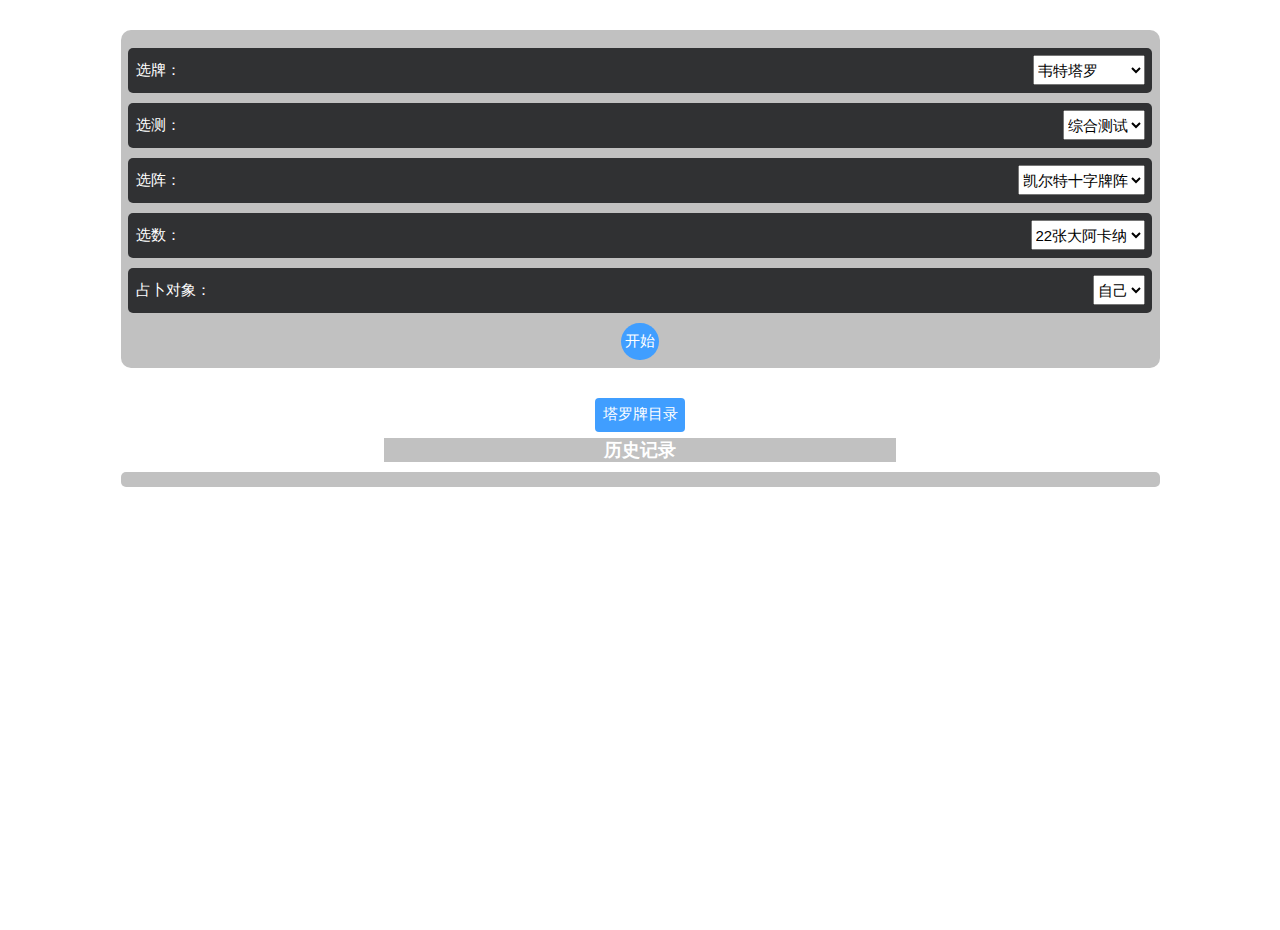
<file: index.html>
<!DOCTYPE html>
<html lang="en">
<head>
	<meta charset="UTF-8">
	<meta name="viewport" content="width=device-width, user-scalable=no, initial-scale=1.0, maximum-scale=1.0, minimum-scale=1.0">
	<title>首页</title>
	<link rel="stylesheet" href="css/globle.css">
	<style>
		.colls{
			margin: 2rem auto;
			border-radius: 10px;
			padding: .5rem;
			width: 80%;
			background-color: #c1c1c1;
			list-style: none;
		}
		.colls .item{
			height: 2rem;
			line-height: 2rem;
			margin: 10px 0;
			background-color: #303133;
			display: flex;
			padding: .5rem;
			justify-content: space-between;
			border-radius: 5px;
			color: white;
			font-size: 1rem;
		}
		.colls .go{
			width: 2.5rem;
			height: 2.5rem;
			line-height: 2.5rem;
			border-radius: 50%;
			background-color: #409eff;
			color: white;
			margin: 0 auto;
			text-align: center;
			cursor: pointer;
		}
		.recordBox{
			width: 100%;
		}
		.recordTitle{
			background-color: #c1c1c1;
			color-rendering: red;
			text-align: center;
			margin: 10px auto;
			width: 40%;
			color: white;
		}
		.hist{
			width: 80%;
			max-height:30rem;
			overflow-y:auto;
			margin: 0 auto;
			padding: .5rem;
			border-radius: 5px;
			background-color: #c1c1c1;
			color: white;
		}
		.hist>li{
			background-color: #303133;
			height: 2rem;
			line-height: 2rem;
			border-radius: 5px;
			padding: 0 1rem;
			margin: 10px 0;
		}
		.hist>li>a{
			display: inline-block;
			width: 94%;
		}
		.problem{
			float: left;
			width: 55%;
		}
		.recordDate{
			width: 35%;
			float: right;
			text-align: right;
		}
		.detele{
			float: right;
			width: 5%;
			height: 100%;
			text-align: center;
			cursor: default;
		}
		.detele:hover{color:cyan;}
		select {
			font-size: 1rem;
		}
		.tab-menu {
			height: 2rem;
			margin: 10 auto;
			text-align: center;
		}
		.tab-menu .tab-menu-item {
			display: inline-block;
			padding: .5rem;
			margin: 0 10px;
			cursor: pointer;
			border-radius: 4px;
			background-color: #409eff;
			color: white;
		}
		.tab-menu .tab-menu-item:hover {
			color: yellowgreen;
		}
	</style>
</head>
<body>
	<ul class="colls">
		<li class="item">
			<label for="">选牌：</label>
			<select class="kind" id="">
				<option value="waite/">韦特塔罗</option>
				<option value="alchemy/">炼金术师塔罗</option>
				<option value="hhh/">火柴人塔罗</option>
			</select>
		</li>
		<li class="item">
			<label for="">选测：</label>
			<select class="ce" id="">
				<option value="outline">综合测试</option>
				<option value="work">工作学业</option>
				<option value="love">恋情婚姻</option>
				<option value="health">健康生活</option>
				<option value="wealth">人际财富</option>
			</select>
		</li>
		<li class="item">
			<label for="">选阵：</label>
			<select class="zhen" id="">
			</select>
		</li>
		<li class="item">
			<label for="">选数：</label>
			<select class="num" id="">
				<option value="22">22张大阿卡纳</option>
				<option value="78">78张全部</option>
				<option value="56">56张小阿卡纳</option>
			</select>
		</li>
		<li class="item">
			<label for="">占卜对象：</label>
			<select class="isSelf" id="">
				<option value="90">自己</option>
				<option value="-90">他人</option>
			</select>
		</li>
		<div class="go">开始</div>
	</ul>
	
	<div class="tab-menu">
		<div class="learn-rediect tab-menu-item" onclick="learnRedirect()">塔罗牌目录</div>
	</div>
	<div class="recordBox">
		<div class="recordTitle">
			<h3>历史记录</h3>
		</div>
		<ul class="hist">
			
		</ul>
	</div>
</body>
<script src="js/common.js"></script>
<script src="js/TarotArray.js"></script>
<script>
var go = document.querySelector('.go')
var ki = document.querySelector('.kind')
var ce = document.querySelector('.ce')
var zh = document.querySelector('.zhen')
var nu = document.querySelector('.num')
var se = document.querySelector('.isSelf')
var hist = document.querySelector('.hist')
var colls = document.querySelector('.colls')
var isCanGo = false;

var TarrNo = 0;
if (!IsPC()) {
	document.documentElement.style.fontSize = '15px'
}
var preLoad = preImg(79);
var selec = (function(){
	var Arr = [];
	for(x in Tarr){
		Arr.push(Tarr[x])
	}
	return function(){
		preLoad('waite/');
		var _idx = ce.selectedIndex;
		var _tex = ce.options[_idx].text;
		var reg = RegExp("" + _tex)
		var fArr = Arr.filter(function(item, index){
			return reg.test(item.type)
		})
		zh.innerHTML = ""
		fArr.forEach(function(item){
			var html = '<option value="'+ item.English +'">'+item.Chinese+'</option>'
			zh.innerHTML += html
		})
	}
})()

for(i in localStorage){
	if(/Tarot/.test(i)){
		var obj = JSON.parse(localStorage[i])
		console.log(obj)
		var cache = hist.innerHTML;
		hist.innerHTML = "";
		hist.innerHTML += '<li class="clearfix"><a href="src/TarotArray.html?'+ obj.record +'"><p class="problem ellipsis">'+ obj.remark +'</p><p class="recordDate ellipsis">'+formatTime(obj.date)+'</p></a><span class="detele" data-Id="' + i + '"">x</span></li>';
		hist.innerHTML += cache
	}
}
ki.onchange = function(){
	var currentVal = ki.value;
	isCanGo = false;
	console.log(currentVal);
	preLoad(currentVal);
	
}
go.onclick = function(){
	if(isCanGo){
		var _url = "src/tarot.html?nature="+ce.value+"&formation="+zh.value+"&total="+nu.value+"&kind=" + ki.value + "&self=" + se.value
		direct(_url)
	}else{
		mask({
			title:"加载图中....",
			content:'load',
			callback:function(){}
		})
	}
}
window.onload = selec
ce.onchange = selec
function Del(){
	console.log("1111111")
	console.log(this)
}
document.addEventListener('click',function(e){
	if(e.target.className == 'detele'){
		if(confirm("确认删除？") == true){
			localStorage.removeItem(e.target.dataset.id)
			e.target.parentNode.parentNode.removeChild(e.target.parentNode)
		}
	}
})

function preImg(num){
	var sum = num || 0;
	var imgArr = [];
	return function(kind){
		var _count = 0;
		for(var i=0;i<sum;i++){
			console.log();
			imgArr[i] = new Image();
			imgArr[i].onload = function(){
				_count++;
				console.log(_count);
				if (_count == sum) {
					isCanGo = true;
				}
			}
			imgArr[i].src = './img/'+kind+i+'.jpg'
		}
	}
}
function learnRedirect() {
	// 
	direct('./src/learnTarot.html')
}
</script>
</html>
</file>
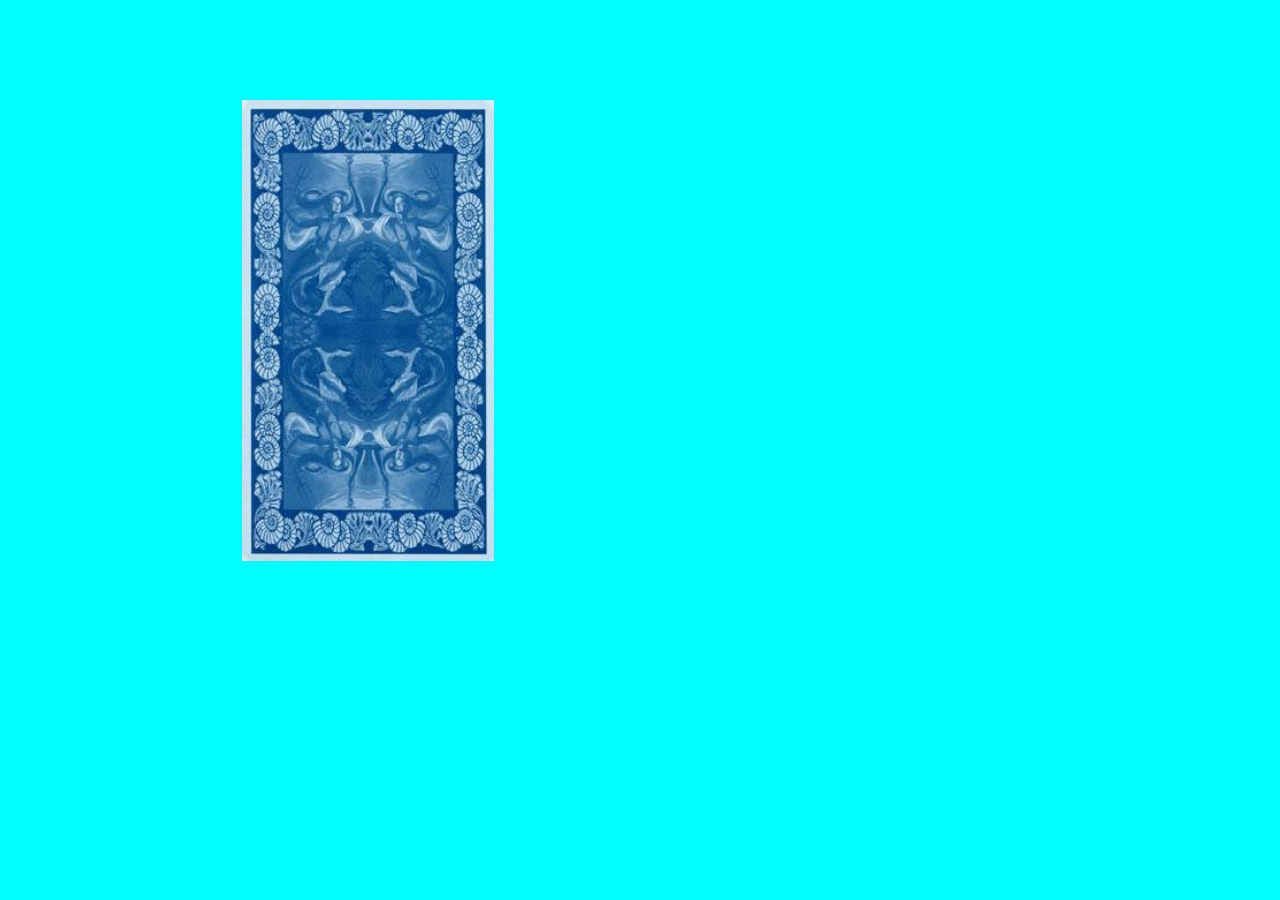
<file: prototype.html>
<!DOCTYPE html>
<html lang="en">
<head>
	<meta charset="UTF-8">
	<meta name="viewport" content="width=device-width, initial-scale=1.0, minimum-scale=1.0, maximum-scale=1.0, user-scalable=no">
	<title>tarot</title>
	<style>
		body{
			background-color: cyan;
			/*transform-style: preserve-3d;*/
			/*animation: rote 10s infinite;*/
		}
		@keyframes rote{
			from {transform: rotateY(0deg);}
			to {transform: rotateY(360deg);}
		}
		.gongpai{
			width: 20vw;
			height: 36vw;
			top: 100px;
			left: 240px;
			position: absolute;
			transition: 1s;
			transform: rotateY(0deg);
		}
		.biao{
			width: 100%;
			height: 100%;
			position: absolute;
			transform: rotateY(-180deg);
			background-size: contain;
			background-position: center;
			background-repeat: no-repeat;
			background-image: url('img/waite/3.jpg');
			background-color: cyan;
		}
		.bei{
			width: 100%;
			height: 100%;
			position: absolute;
			-webkit-background-size: contain;
			background-size: contain;
			background-position: center;
			background-repeat: no-repeat;
			background-image: url('img/bg/a.jpg');
			background-color: cyan;
		}
	</style>
</head>
<body>
	<div class="gongpai pai">
		<div class="biao"></div>
		<div class="bei"></div>
	</div>
</body>
<script>
var pai = document.querySelector('.pai')
var bei = document.querySelector('.bei')
var reg;
pai.zidx = 1;
function zhuan(){
	reg = !reg ? -180 : 0;
	pai.style.transform = "rotateY("+reg+"deg)"
	setTimeout(function(){
		pai.zidx *= -1;
		bei.style.zIndex = pai.zidx
	},300)
}
window.onresize = function(){
	console.log(window)
	console.log(document.body.clientWidth)
}
document.addEventListener('click',function(e){
	if(e.target.className == 'bei' || e.target.className == 'biao'){
		zhuan()
	}
})
</script>
</html>
</file>
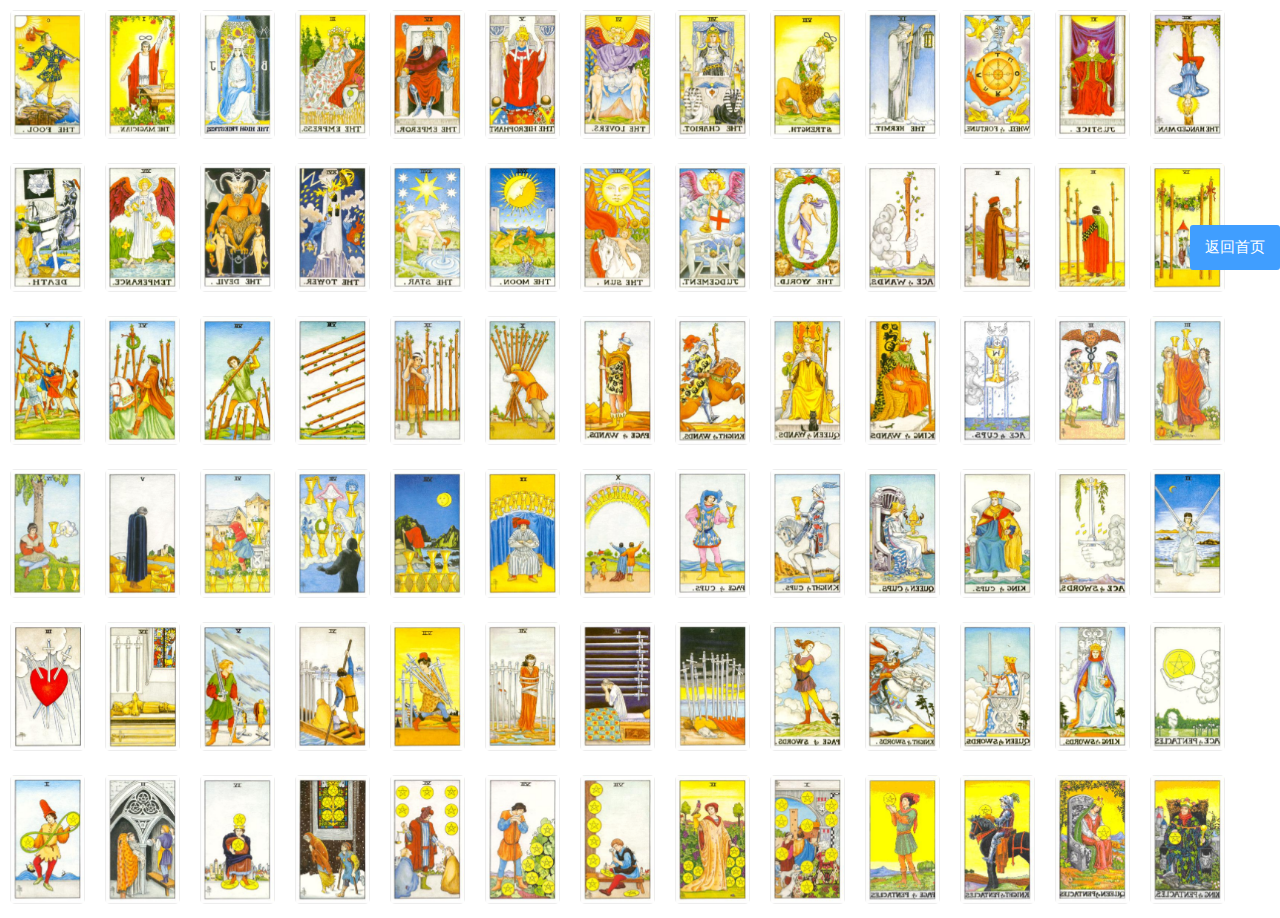
<file: src/book.html>
<!DOCTYPE html>
<html lang="en">
<head>
	<meta charset="UTF-8">
	<meta name="viewport" content="width=device-width, user-scalable=no, initial-scale=1.0, maximum-scale=1.0, minimum-scale=1.0">
	<title>塔罗学习</title>
	<link rel="stylesheet" href="../css/globle.css">
	<style>
		.pai{
			position: relative;
			display: inline-block;
			margin: 10px;
			left: auto;
			top: auto;
		}
		.pai > .bei {
			display: none;
		}
		.back{
			top: 15rem;
		}
	</style>
</head>
<body>
	<div class="wrap">
		<div id="origin"></div>
	</div>
	<div class="back side">返回首页</div>
</body>
<script src="../js/common.js"></script>
<script>
var back = document.querySelector('.back')

function init(){
	var i = 0, len = 78
	var ogn = document.getElementById('origin');
	var kind = 'waite/'
	for(i;i<len;i++){
		createPai(ogn,i,'positive',kind)
	}
}
init()

document.addEventListener('click', function (e) {
	if(e.target.className == 'biao'){
		var el = e.target.parentNode
		var numbers = el.getAttribute('no.')
		var _url = 'detail.html?No='+numbers+"&kind=waite/"
		direct(_url)
	}
})

back.onclick = function(){
	direct('../index.html')
}
</script>
</html>
</file>
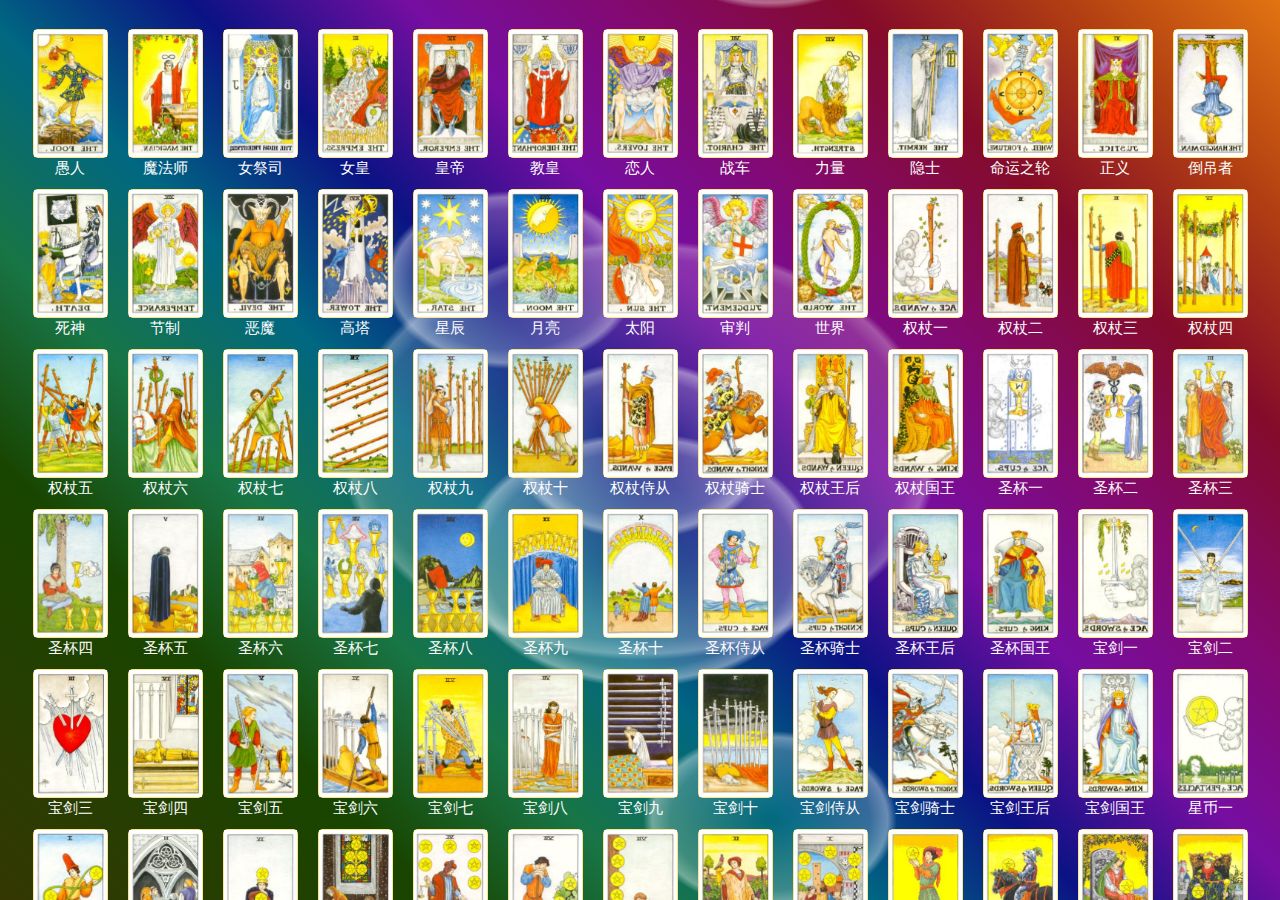
<file: src/learnTarot.html>
<!DOCTYPE html>
<html>
<head>
	<meta charset="UTF-8">
	<meta name="viewport" content="width=device-width, user-scalable=no, initial-scale=1.0, maximum-scale=1.0, minimum-scale=1.0">
	<link rel="stylesheet" href="../css/globle.css">
	<title>塔罗牌学习</title>
	<style type="text/css">
		.container {
			height: 100vh;
			background: radial-gradient(rgba(255,255,255,0) 0, rgba(255,255,255,.15) 30%, rgba(255,255,255,.3) 32%, rgba(255,255,255,0) 33%) 0 0,
radial-gradient(rgba(255,255,255,0) 0, rgba(255,255,255,.1) 11%, rgba(255,255,255,.3) 13%, rgba(255,255,255,0) 14%) 0 0,
radial-gradient(rgba(255,255,255,0) 0, rgba(255,255,255,.2) 17%, rgba(255,255,255,.43) 19%, rgba(255,255,255,0) 20%) 0 110px,
radial-gradient(rgba(255,255,255,0) 0, rgba(255,255,255,.2) 11%, rgba(255,255,255,.4) 13%, rgba(255,255,255,0) 14%) -130px -170px,
radial-gradient(rgba(255,255,255,0) 0, rgba(255,255,255,.2) 11%, rgba(255,255,255,.4) 13%, rgba(255,255,255,0) 14%) 130px 370px,
radial-gradient(rgba(255,255,255,0) 0, rgba(255,255,255,.1) 11%, rgba(255,255,255,.2) 13%, rgba(255,255,255,0) 14%) 0 0,
linear-gradient(45deg, #343702 0%, #184500 20%, #187546 30%, #006782 40%, #0b1284 50%, #760ea1 60%, #83096e 70%, #840b2a 80%, #b13e12 90%, #e27412 100%);
			background-size: cover;
			overflow: auto;
		}
		.wrap{
			margin: 24px 0;
			position: relative;
		}
		#origin{
			width: 100%;
			min-height: 100vh;
			display: flex;
			flex-wrap: wrap;
			align-content: center;
			justify-content: center;
			margin: 0 auto;
			right: 0;
		}
		.pai{
			width: 5rem;
			height: 8.6rem;
			position: relative;
			box-sizing: border-box;
			border:1px solid transparent;
			border-radius: 5px;
			background-color: #fbe38a;
			/*transition: 1s;*/
		}
		.box{
			width: 5rem;
			height: 10rem;
			margin: 5px 10px;
			display: flex;
			flex-direction: column;
			align-items: center;
		}
		.caption{
			width: 100%;
			max-height: 20px;
			line-height: 20px;
			text-align: center;
			font-size: 1rem;
			color: white;
		}
	</style>
</head>
<body>
<div class="container">
	<div class="wrap">
		<div id="origin"></div>
	</div>
</div>
<script src="../js/common.js"></script>
<script src="../js/contorl.js"></script>
<script src="../js/truth.js"></script>
<script type="text/javascript">
	var og = document.getElementById('origin')
	og.addEventListener('click',handle)
	function handle (e) {
		if(e.target.className == 'biao') {
			var el = e.target.parentNode
			var numbers = el.getAttribute('no.')
			var _url = 'detail.html?No='+numbers+"&kind="
			direct(_url)
		}
	}
	for(let i = 0; i < 78; i++){
		var box = document.createElement("div");
		box.className = 'box'
		// if (!IsPC()) {
		// 	box.style.top = Arrays.y/2 - 8 + 'rem'
		// 	box.style.left = Arrays.x/2 - 6 + 'rem'
		// } else {
		// 	box.style.top = Arrays.y + 5 + 'vw'
		// 	box.style.left = Arrays.x - 10 + 'vw'
		// }
		createPai(box, i, 'positive')
		var p = document.createElement('p');
		p.className = 'caption';
		p.innerHTML = truth[i].name;
		box.appendChild(p);
		og.appendChild(box);
	}
	var pArr = document.querySelectorAll('.box');
	circle(pArr)
	unfold2(pArr)
	for(var i=0,len = pArr.length;i<len;i++){
		pArr[i].querySelector(".biao").style.zIndex = "10";
		pArr[i].style.transform = "rotateZ(" +angleZ(pArr[i]) + "deg) rotateY(0deg)"
		var zn = pArr[i].getAttribute('wei') == '正' ? 'z' : 'n';

	}
</script>
</body>
</html>
</file>
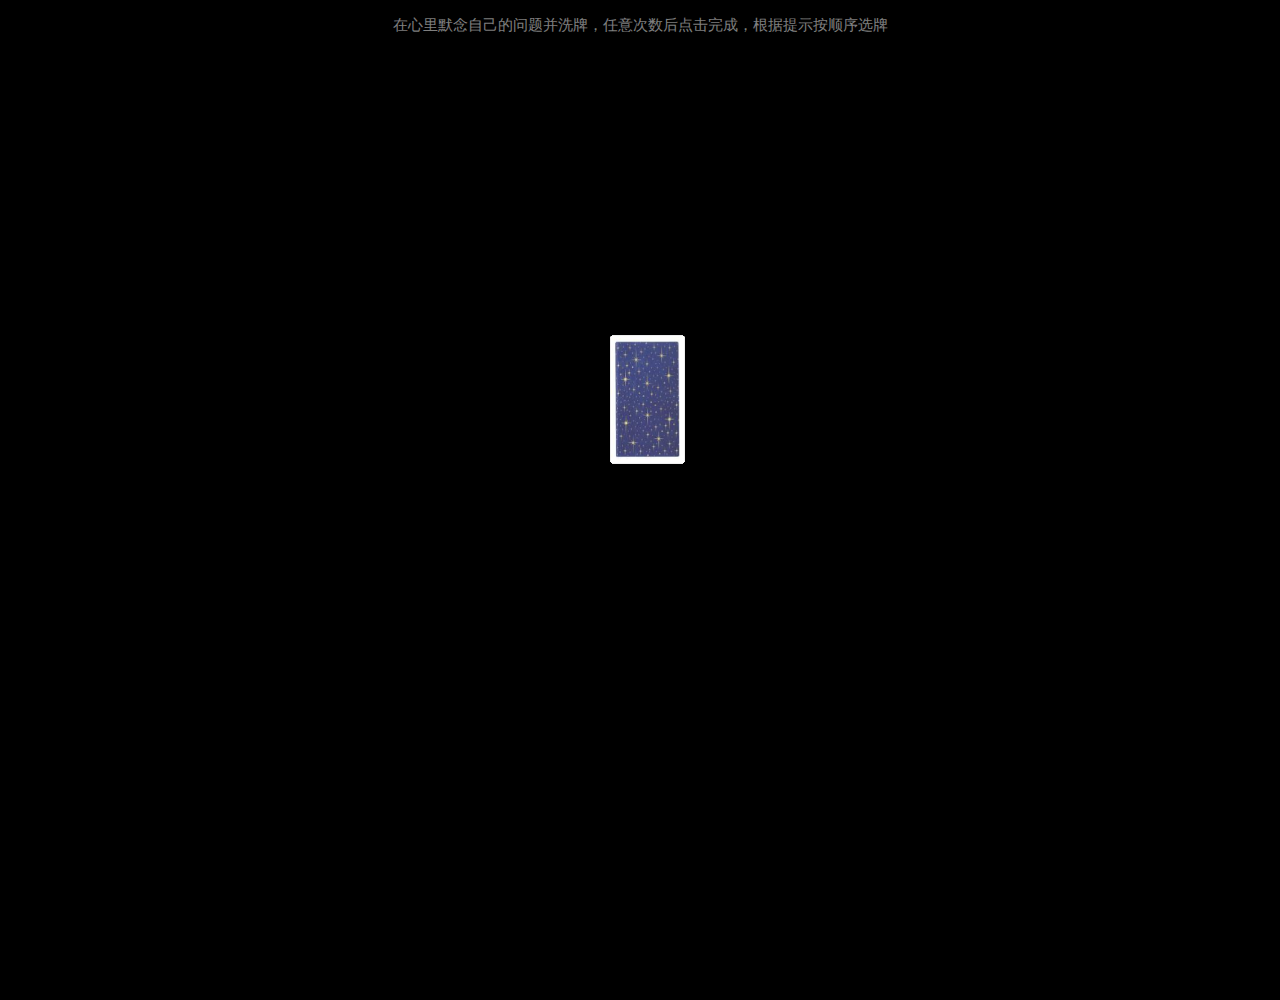
<file: src/tarot.html>
<!DOCTYPE html>
<html lang="en">
<head>
	<meta charset="UTF-8">
	<meta name="viewport" content="width=device-width, user-scalable=no, initial-scale=1.0, maximum-scale=1.0, minimum-scale=1.0">
	<link rel="stylesheet" href="../css/globle.css">
	<title>tarot</title>
	<style>
		.wrap{
			min-height: 1000px;
			height: 100%;
			background-color: black;
			background-position: 50% 50%;
			background-size: cover;
			background-repeat: no-repeat;
			color: rgba(255, 255, 255, .5);
			overflow: auto;
			position: relative;
		}
		.btn{
			width: 5rem;
			height: 3rem;
			background-color: black;
			color: white;
			display: none;
			border-radius: .5rem;
			outline: none;
			transition: 6s;
			user-select: none;
			font-size: 1rem;
			border: 1px solid white;
		}
		#origin{
			position: relative;
			width: 0px;
			height: 0px;
			top: 5rem;
			margin: 15rem auto 0;
			transform: translateX(-30px);
			border-radius: 10px;
			background-color: black;
		}
		#origin .start{
			width: 5rem;
			height: 3rem;
			position: absolute;
			background-color: black;
			color: white;
			display: inline-block;
			border-radius: .5rem;
			outline: none;
			transition: 6s;
			user-select: none;
			font-size: 1rem;
			border: 1px solid orange;
		}
		#origin .start:active{
			background-color: greenyellow;
		}
		#collect{
			background-color: rgba(0,0,0,.5);
			/*background-color: grey;*/
			text-align: center;
			margin-bottom: 16px
		}
		#collect > *{
			width: 5rem;
			height: 8.7rem;
			display: inline-block;
			vertical-align: top;
			margin: 10px 10px;
			border: 1px dotted white;
			border-radius: 5px;
			-webkit-background-size: cover;
			background-size: cover;
			background-position: center center;
		}
		.remark{
			max-width: 50%;
			text-align: center;
			margin: 16px auto 0;
			font-size: 1rem;
		}
		.clt-item{
			text-align: center;
			padding-top: 3.2rem;
			box-sizing: border-box;
		}
	</style>
</head>
<body>
	<div class="wrap">
		<div class="remark">在心里默念自己的问题并洗牌，任意次数后点击完成，根据提示按顺序选牌</div>
		<div id="collect" class="clearfix"></div>
		<div style="width: 100%;height: 3rem;text-align: center; position: absolute;">
			<button class="btn shuffle" onclick="shuffle()">洗牌</button>
			<button class="btn finish" style="margin-left: 10px" onclick="handleFinish()">完成</button>
		</div>
		<div id="origin">
			<button class="start">开始</button>
		</div>
	</div>
</body>
<script src="../js/common.js"></script>
<script src="../js/main.js"></script>
<script src="../js/contorl.js"></script>
<script src="../js/TarotArray.js"></script>
<script>
var ogn = document.getElementById('origin')
var clt = document.getElementById('collect')
var start = document.querySelector('.start')
var btn = document.querySelectorAll('.btn')
var once = true;
var items,lens;

var mes = getParmas(); // 第一页选项信息

//生成收集栏
~function(){
	lens = Tarr[mes.formation].total // 共收集多少张牌？后自动跳转
	for(var i=0;i<lens;i++){
		var div = document.createElement('div')
		div.className = 'clt-item'
		div.innerHTML = Tarr[mes.formation][i].conte
		clt.appendChild(div);
	}
	start.style.top = start.offsetHeight + "px"
	items = document.querySelectorAll('.clt-item');

	//摆盘。。。。
	circle()
}()

var handle = (function(){
	var i = 0;
	return function(e){
		var el,et = e.target;
		var isDev = false // 是否可以直接观看牌
		if((et.className == 'bei' || et.className == 'biao') && i < lens){
			el = et.parentNode
			if(canStart){ // canStart是否洗过牌
				var v = el.getAttribute('wei') //正逆位
				var n = el.getAttribute('no.') //牌号
				items[i].setAttribute('wei',v);
				items[i].setAttribute("No.",n)
				items[i].style.transform = 'rotateZ(' + (v == '正' ? 0: 180) + 'deg)'
				if(isDev){
					items[i].style.backgroundImage = el.querySelector('.biao').style.backgroundImage;
				}else{
					items[i].innerHTML = '';
					items[i].style.backgroundImage = "url(../img/waite/78.jpg)";
				}
				items[i].numbers = n;
				el.style.display = 'none';
				i++;
				if(i == lens){
					document.removeEventListener('click',handle)
					redirect()
				}
			}
		}
	}
})()

document.addEventListener('click',handle)

function collect(){
	var obj = []
	for(var i=0;i<items.length;i++){
		obj[i] = {};
		obj[i].direction = items[i].getAttribute('wei') == "正" ? 'positive' : 'reverse'
		obj[i].No = items[i].numbers
	}
	return JSON.stringify(obj)
}

function redirect(){
	var _url = './TarotArray.html?data='+collect()+'&formation='+ mes.formation +'&nature='+ mes.nature +'&kind='+ mes.kind +'&Date='+ new Date().getTime() +'&query=' + '输入你的问题'
	direct(_url)
}

function handleFinish(){
	for(var i = 0; i < btn.length; i++) {
		btn[i].style.display = 'none'
	}
	finishShuffle(mes.self)
}

var timer = null;
var idx = 0;

//长按开始，到达三秒后松开可触发，越长洗牌次数越多
start.onmousedown = function(){
	once = false;
	timer = setInterval(function(){
		idx++
		console.log(idx)
	},1000)
}
start.onmouseup = function(){
	clearInterval(timer)
	idx = idx > 10 ? 10 : idx
	if(idx>1){
		process(idx-1, mes.self)
		start.style.display = "none"
	}else{
		idx = 0;
	}
}

//index递增值，选满跳转/按钮跳转？，跳转前收集

//点击牌翻转事件，兼容？
document.addEventListener("dblclick",function(e){
	var el
	if(e.target.className == 'bei' || e.target.className == 'biao'){
		el = e.target.parentNode;
		var b = getRoutate(el.style.transform,'Z')
		el.reg  = !el.reg ? 180 : 0;
		el.style.transform = "rotateY("+ el.reg +"deg) rotateZ("+ (b%180 == 0? b:-b) +"deg)"
		setTimeout(function(){
			el.zinx *= -1;
			el.querySelector('.bei').style.zIndex = el.zinx
		},300)
		console.log(el)
	}
});

function mobile(){
	var idx = Math.round(Math.random()*8)+2;
	if(once){
		once=false;
		process(idx-1, mes.self)
		start.style.display = "none";
	}
}
// document.addEventListener('touchend',mobile);

// 从这里开始覆写start的事件，不再用那种长按的模式了，太蛋疼，还是把洗牌功能放出来让用户自己点击好了
start.onclick = function () {
	initProcess(mes.self)
	start.style.display = 'none'
	setTimeout(function(){
		for(var i = 0; i < btn.length; i++) {
				btn[i].style.display = 'inline-block'
			}
	}, 3000)
}
</script>
</html>
</file>
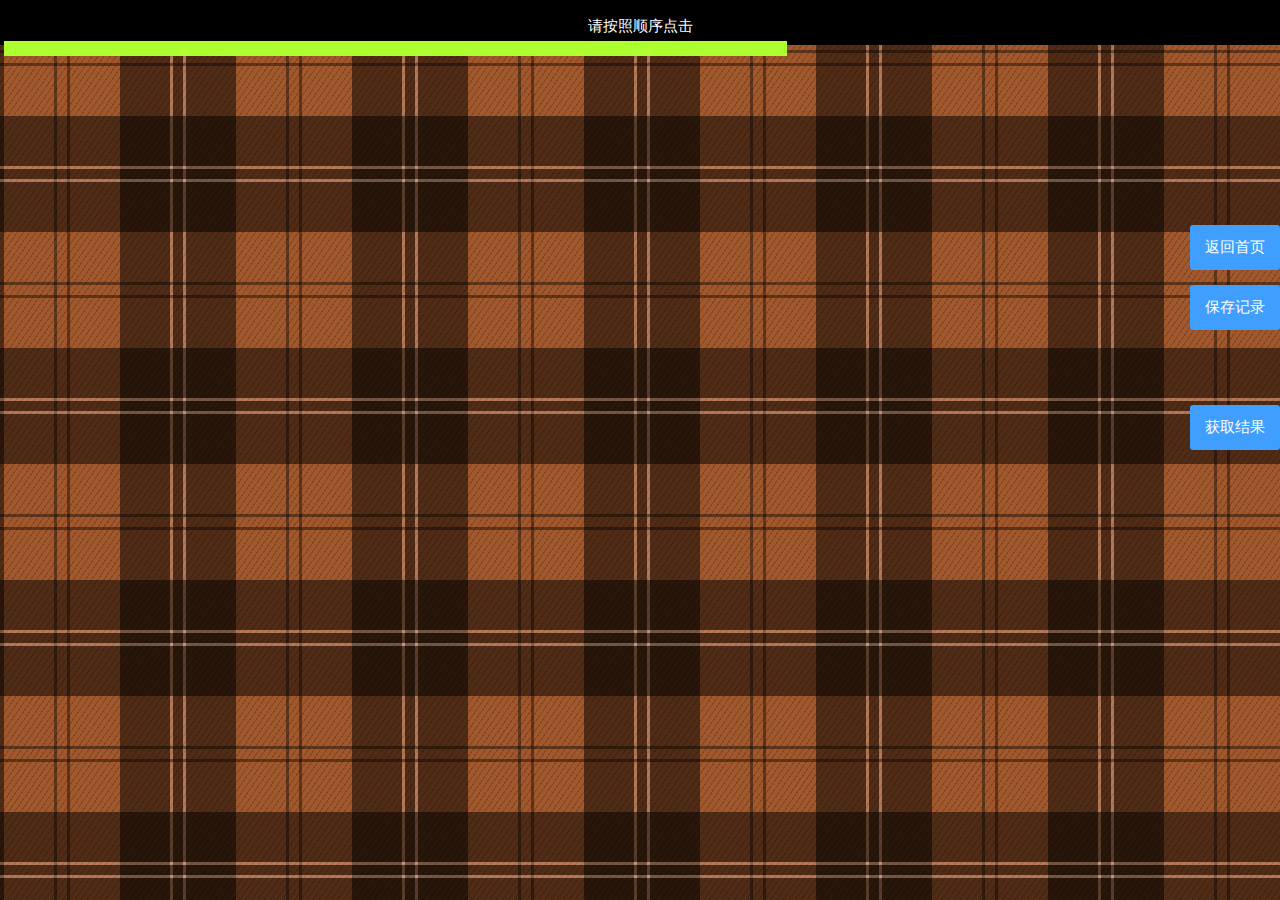
<file: src/TarotArray.html>
<!DOCTYPE html>
<html lang="en">
<head>
	<meta charset="UTF-8">
	<meta name="viewport" content="width=device-width, user-scalable=no, initial-scale=1.0, maximum-scale=1.0, minimum-scale=1.0">
	<link rel="stylesheet" href="../css/globle.css">
	<title>牌阵页</title>
	<style>
		html, body{
			width: 100%;
			height: 100%;
		}
		.wrap {
		 height: 100vh;
		 overflow: auto;
		 background-color: hsl(23, 57%, 40%);
		 background-image: -webkit-repeating-linear-gradient(transparent, transparent 50px, rgba(0,0,0,.4) 50px, rgba(0,0,0,.4) 53px, 
transparent 53px, transparent 63px, rgba(0,0,0,.4) 63px, rgba(0,0,0,.4) 66px, transparent 66px, transparent 116px, 
rgba(0,0,0,.5) 116px, rgba(0,0,0,.5) 166px, rgba(255,255,255,.2) 166px, rgba(255,255,255,.2) 169px, 
rgba(0,0,0,.5) 169px, rgba(0,0,0,.5) 179px, rgba(255,255,255,.2) 179px, rgba(255,255,255,.2) 182px, 
rgba(0,0,0,.5) 182px, rgba(0,0,0,.5) 232px, transparent 232px),
repeating-linear-gradient(270deg, transparent, transparent 50px, rgba(0,0,0,.4) 50px, rgba(0,0,0,.4) 53px, 
transparent 53px, transparent 63px, rgba(0,0,0,.4) 63px, rgba(0,0,0,.4) 66px, transparent 66px, transparent 116px, 
rgba(0,0,0,.5) 116px, rgba(0,0,0,.5) 166px, rgba(255,255,255,.2) 166px, rgba(255,255,255,.2) 169px, 
rgba(0,0,0,.5) 169px, rgba(0,0,0,.5) 179px, rgba(255,255,255,.2) 179px, rgba(255,255,255,.2) 182px, 
rgba(0,0,0,.5) 182px, rgba(0,0,0,.5) 232px, transparent 232px),
repeating-linear-gradient(125deg, transparent, transparent 2px, rgba(0,0,0,.2) 2px, rgba(0,0,0,.2) 3px, 
transparent 3px, transparent 5px, rgba(0,0,0,.2) 5px);
		 background-position: 50% 50%;
		 background-size: cover;
		 background-repeat: no-repeat;
		 color: rgba(255, 255, 255, .5);
		}

		.hearder{
			padding: 4px;
			box-sizing: border-box;
			text-align: center;
			height: 3rem;
			background-color: black;
			color: white;
		}
		.hearder:hover .remarks{
			display: block;
		}
		.current{
			height: 100%;
			line-height: 3rem;
		}
		.zhen{
			width: 60%;
			position: relative;
			margin:0px auto;
		}
		.box{
			position: absolute;
			width: 5rem;
			height: 10rem;
			display: flex;
			align-items: center;
		}
		.caption{
			width: 100%;
			background-color: gray;
			line-height: 20px;
			text-align: center;
			font-size: 0.6rem;
			color: white;
			position: absolute;
			bottom: 0;
		}
		.remarks{
			width: 60%;
			padding: 0.5rem;
			position: absolute;
			z-index: 1000;
			background-color: greenyellow;
			display: none;
		}
		.mark{
			border: 1px solid gold;
			border-radius: 5px;
			margin: 10px;
			padding: 5px;
		}
		.mark>h2{
			text-align: center;
		}
		.mark>p{
			text-align: left;
			text-indent: 2em;
			word-wrap:break-word;
			/*white-space: wrap*/
		}
		.mark>p>span{color: red}
		
		.back{
			top: 15rem;
		}
		.save{
			top: 19rem;
		}
		.result{
			display: none;
			top: 23rem;
		}
		.allResult {
			top: 27rem;
		}
		.rotation {
			width: 100%;
			height: 100vh;
			display: none;
			position: fixed;
			top: 0;
			left: 0;
			background-color: rgba(0, 0, 0, .7);
		}
		.rotation-box {
			width: 80vw;
			height: 50vh;
			overflow: hidden;
			position: relative;
			top: 50%;
			left: 50%;
			border-radius: 4vw;
			transform: translate(-50%, -50%);
			background-color: rgba(0, 200, 255, .3);
		}
		.step-btn {
			position: absolute;
			top: 50%;
			transform: translateY(-50%);
			width: 40px;
			height: 40px;
			line-height: 36px;
			border-radius: 50%;
			border: 1px solid white;
			background:rgba(0, 0, 0, .7);
			color: white;
			text-align: center;
			font-size: 20px;
			z-index: 100000;
		}
		.next {
			right: 5vw;
		}
		.last {
			left: 5vw;
		}
		.move {
			display: flex;
			height: 100%;
			position: absolute;
			left: 0;
			transition: .6s;
		}
		.move .move-item {
			width: 80vw;
			height: 50vh;
			padding: 20px;
			box-sizing: border-box;
			border-radius: 2vw;
			text-align: center;
		}
		.move-item-content {
			height: 100%;
			border-radius: 2vw;
			overflow: auto;
			color: white;
		}
		.move-item-content p {
			text-align: left;
			text-indent: 20px;
		}
	</style>
</head>
<body>
	<div class="wrap">
		<div class="hearder">
			<div class="current">请按照顺序点击</div>
			<ul class="remarks"></ul>
		</div>
		<div class="zhen"></div>
	</div>

	<div class="save side">保存记录</div>
	<div class="back side">返回首页</div>
	<div class="result side">测试结果</div>
	<div class="export side">导出结果</div>
	<div class="allResult side" onclick="handleAllResult(event)">获取结果</div>
	<!-- 轮播弹框 -->
	<div class="rotation" onclick="handleAllResult(event)">
		<div class="next step-btn" onclick="moveStep(-1, event)">></div>
		<div class="last step-btn" onclick="moveStep(1, event)"><</div>
		<section class="rotation-box">
			<div class="move"></div>
		</section>
	</div>	
</body>
<script src="../js/truth.js"></script>
<script src="../js/common.js"></script>
<script src="../js/TarotArray.js"></script>
<script>
var zhen = document.querySelector('.zhen')
var cap = document.querySelectorAll('.caption')
var wrap = document.querySelector('.wrap')
var hearder = document.querySelector('.hearder')
var current = document.querySelector('.current')
var markBox = document.querySelector('.remarks')
var save = document.querySelector('.save')
var back = document.querySelector('.back')
var result = document.querySelector('.result')
var exports = document.querySelector('.export')
var allResult = document.querySelector('.allResult')
var rotationWrap = document.querySelector('.rotation')
var rotationMove = document.querySelector('.move')

var mes = getParmas() // 信息
var backUrl = sessionStorage.getItem('backUrl')
var rated = Tarr[mes.formation].rated
var firstOpen = true

if (!IsPC()) {
	zhen.style.marginTop = '100px'
	document.documentElement.style.fontSize = '11px'
	wrap.style.backgroundImage = "url('')"
	hearder.innerHTML = '手机上也许会出现展示牌阵展示不完全的情况，可上下左右滑动手机检查一下'
	setTimeout(function () {
		hearder.style.opacity = 0
	}, 2300)
}

var login = {
	data:{},
	init:function(){
		var obj = getParmas()
		console.log(obj)
		this.data = obj
		this.create()
		if(sessionStorage.getItem('backUrl') == "detail"){
			fan_all()
		}
	},
	create:function(){
		var formation = this.data.formation
		var kind = this.data.kind
		var data = this.data.data


		for(var i=0;i<data.length;i++){
			var Arrays = Tarr[formation][i];//当前牌阵

			var box = document.createElement("div");
			box.className = 'box'
			if (!IsPC()) {
				box.style.top = Arrays.y/2 - 8 + 'rem'
				box.style.left = Arrays.x/2 - 6 + 'rem'
			} else {
				box.style.top = Arrays.y + 5 + 'vw'
				box.style.left = Arrays.x - 10 + 'vw'
			}
			box.style.transform = 'rotate('+ Arrays.ag +'deg)'
			box.setAttribute('order',i)//牌的位置序号

			createPai(box, data[i].No, data[i].direction, kind) //  生成牌

			var p = document.createElement('p');
			p.className = 'caption';
			p.innerHTML = Arrays.conte;
			box.appendChild(p);
			document.querySelector('.zhen').appendChild(box);
		}
	}
}
login.init()

//解析展示栏 -> 调用解析对象，具体标签由nature决定
//渲染到li中，我在犹豫要不要整：点击详情页？
// function createMark(idx,odr,type,zn){
// 	// idx : 塔罗牌号
// 	// odr : 牌阵位号
// 	// type : 测试类型：健康/工作
// 	// zn ：牌的正逆位

// 	var lineUp = Tarr[mes.formation] // 牌阵对象

// 	current.innerHTML = compare[type]+"测试，当前阵位："+ lineUp[odr].conte //导航提示信息
// 	var li = document.createElement('li');
// 	li.className = "mark";
// 	var r = rd(0,200), g = rd(0,180), b = rd(0,200);
// 	li.innerHTML = "<h2>"+lineUp[odr].conte+"：</h2>" + truth[idx][type][zn];
// 	li.style.backgroundColor = 'rgb('+ r +','+ g +','+ b +')';
// 	document.querySelectorAll('.box')[odr].querySelector('.caption').style.backgroundColor = 'rgb('+ r +','+ g +','+ b +')';
// 	markBox.appendChild(li)
// }

function createMark(idx, odr, type, zn){
	var lineUp = Tarr[mes.formation] // 牌阵对象
	current.innerHTML = compare[type] + "当前阵位："+ lineUp[odr].conte // 导航提示信息
	var div1 = document.createElement('div');
	var div2 = document.createElement('div');
	div1.className = "move-item";
	div2.className = "move-item-content";
	var r = rd(0,200), g = rd(0,180), b = rd(0,200);
	var znMap = {
		z: '正位',
		n: '逆位'
	}
	div2.innerHTML = "<h3>"+lineUp[odr].conte+"：</h3>" + "<h3>" + znMap[zn]+truth[idx].name + "</h3>" + truth[idx][type][zn];
	div1.style.backgroundColor = 'rgb('+ r +','+ g +','+ b +', .5)';
	document.querySelectorAll('.box')[odr].querySelector('.caption').style.backgroundColor = 'rgb('+ r +','+ g +','+ b +', .5)';
	div1.appendChild(div2)
	rotationMove.appendChild(div1)
}

//操作牌的核心处理函数
var handle = (function(){
	var i = 0;
	var nature = mes.nature
	return function(e){
			if(e.target.className == "box"){
				
				console.log("order = "+index)
			}
			if(e.target.className == 'bei'){
				allResult.style.display = 'none'
				var el = e.target.parentNode
				var index = e.target.parentNode.parentNode.attributes.order.value // 牌阵序号->按序号翻牌
				if(i == parseInt(index) && i < Tarr[mes.formation].rated){
					var ag = getRoutate(el.style.transform,'Z')
					var numbers = el.getAttribute('no.')
					var zn = el.getAttribute('wei') == '正' ? 'z' : 'n';
					el.style.transform = "rotateZ("+ ag +"deg) rotateY(180deg)"
					createMark(numbers,i,nature,zn)
					i++
					setTimeout(function(){
						el.removeChild(e.target)
					},300)
					if (i >= Tarr[mes.formation].rated) {
						result.style.display = 'block'
					}
				} else if(i >= Tarr[mes.formation].rated){
					alert("非占卜牌，无需翻开")
				} else {
					alert('请按照提示顺序翻开塔罗牌')
					// mask({
					// 	title:"牌阵详情",
					// 	content:'img',
					// 	imgSrc:Tarr[mes.formation].array,
					// 	className:"alertImg",
					// 	callback:function(_mark){
					// 		console.log("保存消失整了吗？")
					// 	}
					// })
				}
				
			} else if(e.target.className == 'biao'){
				var el = e.target.parentNode
				var numbers = el.getAttribute('no.')
				var _url = 'detail.html?No='+numbers+"&kind="+mes.kind
				direct(_url)
			}
		}
})()

zhen.addEventListener('click',handle)

//保存记录按钮
if(!isSave(mes.Date)){
	save.style.display = 'none'
}
save.onclick = function(){
	var _key = mes.Date
	if(isSave(_key)){
		mask({
			title:"请在下方输入测试内容",
			btn:"确认保存",
			content:'text',
			className:"saveMark",
			callback:function(_mark){
				//可分为按时间查询new Date("2018.2.12 00:01").getTime()与按问题查询/??/.test(??)
				var _value = window.location.search.substr(1)
				var _saveBody = {
					remark:_mark,
					record:_value,
					date:mes.Date
				}
				localStorage.setItem('Tarot'+_key, JSON.stringify(_saveBody))
				save.style.display = 'none'
				console.log('this:=',this)
			}
		})
	} else {
		alert('查询到已有ID，请勿重复保存')
	}
}

back.onclick = function(){
	direct('../index.html')
}

result.onclick = function(){
	if (rotationWrap.style.display == 'block') {
		rotationWrap.style.display = 'none'
	} else {
		rotationWrap.style.display = 'block'
	}
}
exports.onclick = function() {
	console.log('点击导出记录',getParmas())
};
function isSave(checks){
	var _check = 'Tarot'+checks;
	for(x in localStorage){
		if(_check == x){
			return false
		}
	}
	return true
}

// 当从详情页返回时所有牌自动打开
function fan_all(){
	var pai = document.querySelectorAll('.pai')
	if(pai.length > 0){
		for(var i=0,len = rated || pai.length;i<len;i++){
			pai[i].querySelector(".biao").style.zIndex = "10";
			pai[i].style.transform = "rotateZ(" +angleZ(pai[i]) + "deg) rotateY(0deg)"
			var zn = pai[i].getAttribute('wei') == '正' ? 'z' : 'n';
			createMark(pai[i].getAttribute('no.'),i,mes.nature,zn)

		}
	}
	firstOpen = false
}
function handleAllResult (e) {
	// login.init()
	if (firstOpen) {
		firstOpen = false
		fan_all()
	}
	rotationWrap.style.display = rotationWrap.style.display == 'block' ? 'none' : 'block'
	console.log(login)
}

var moveStep = throttle(function(n, e) {
	if(e && e.stopPropagation) {
		e.stopPropagation();
	} else {
		window.event.cancelBubble = true;
	}
	let itemWidth = document.querySelector('.move-item').offsetWidth
	let step = itemWidth * (n || 1)
	let resultLeft = rotationMove.offsetLeft + step
	rotationMove.style.left =  Math.min(0, Math.max(itemWidth - rotationMove.offsetWidth, resultLeft)) + 'px'
}, 600)
</script>
</html>
</file>
<file: css/globle.css>
*{
	margin: 0;
	padding: 0;
	list-style:none;
}
html,body{
	height: 100%;
}
ul,li{
	list-style: none;
}
a{
	color:inherit;
	text-decoration: none;
}
@keyframes circle{
	to{transform: 0deg}
	from{transform: 360deg}
}
.pai{
	width: 5rem;
	height: 8.6rem;
	position: absolute;
	top: 0px;
	left: 0px;
	box-sizing: border-box;
	border:1px solid transparent;
	border-radius: 5px;
	background-color: #ededed;
	transition: 1s;
}
.biao{
	width: 100%;
	height: 100%;
	position: absolute;
	transform: rotateY(-180deg);
	-webkit-background-size: contain;
	background-size: contain;
	background-repeat: no-repeat;
	background-position: center center;
}
.bei{
	width: 100%;
	height: 100%;
	position: absolute;
	background-image: url('../img/waite/b.jpg');
	-webkit-background-size: contain;
	background-size: contain;
	background-repeat: no-repeat;
	background-position: center center;
}

.clearfix:after{
	display: block;
	clear: both;
	content: '';
}

.ellipsis{
	overflow: hidden;
	white-space: nowrap;
	text-overflow: ellipsis;
}

@media only screen and (min-width: 768px){
	html{
		font-size: 15px;
	}
}

@media only screen and (min-width: 480px) and (max-width: 767px) {
	html{
		font-size: 12px;
	}
}

@media only screen (min-width: 10px) and (max-width: 479px){
	html{
		font-size: 11px;
	}
}

/*弹框*/
.popover{
	width: 100%;
	height: 100%;
	position: absolute;
	top: 0;
	left: 0;
}
.curtain{
	background-color: rgba(0,0,0,.3);
	width: 100%;
	height: 100%;
	position: relative;
	left: 0;
	top: 0;
}

.prompt{
	/*这里有一个问题，如果prompt没有设置高度，子元素设置百分比依旧可以，为什么？*/
	width: 45%;
	position: absolute;
	left: 50%;
	top: 50%;
	transform: translate(-50%,-50%);
	background-color: black;
	text-align: center;
	border-radius: 5px;
	padding: 15px 5px;
	z-index: 10000;
}
.prompt>h3{
	width: 90%;
	margin: 10px auto;
	color: white;
	text-align: center;
}
.prompt>textarea{
	width: 100%;
	height: 5rem;
	margin: 10px 0;
	resize:none;
}
.prompt>img{
	width: 60%;
}
.side{
	width: 6rem;
	height: 3rem;
	line-height: 3rem;
	background-color: #409EFF;
	position: fixed;
	text-align: center;
	border-radius: .2rem;
	color: white;
	right: 0;
	font-size: 1rem;
	transition: .5s;
}
.side:hover{
	width: 6rem;
}
</file>
